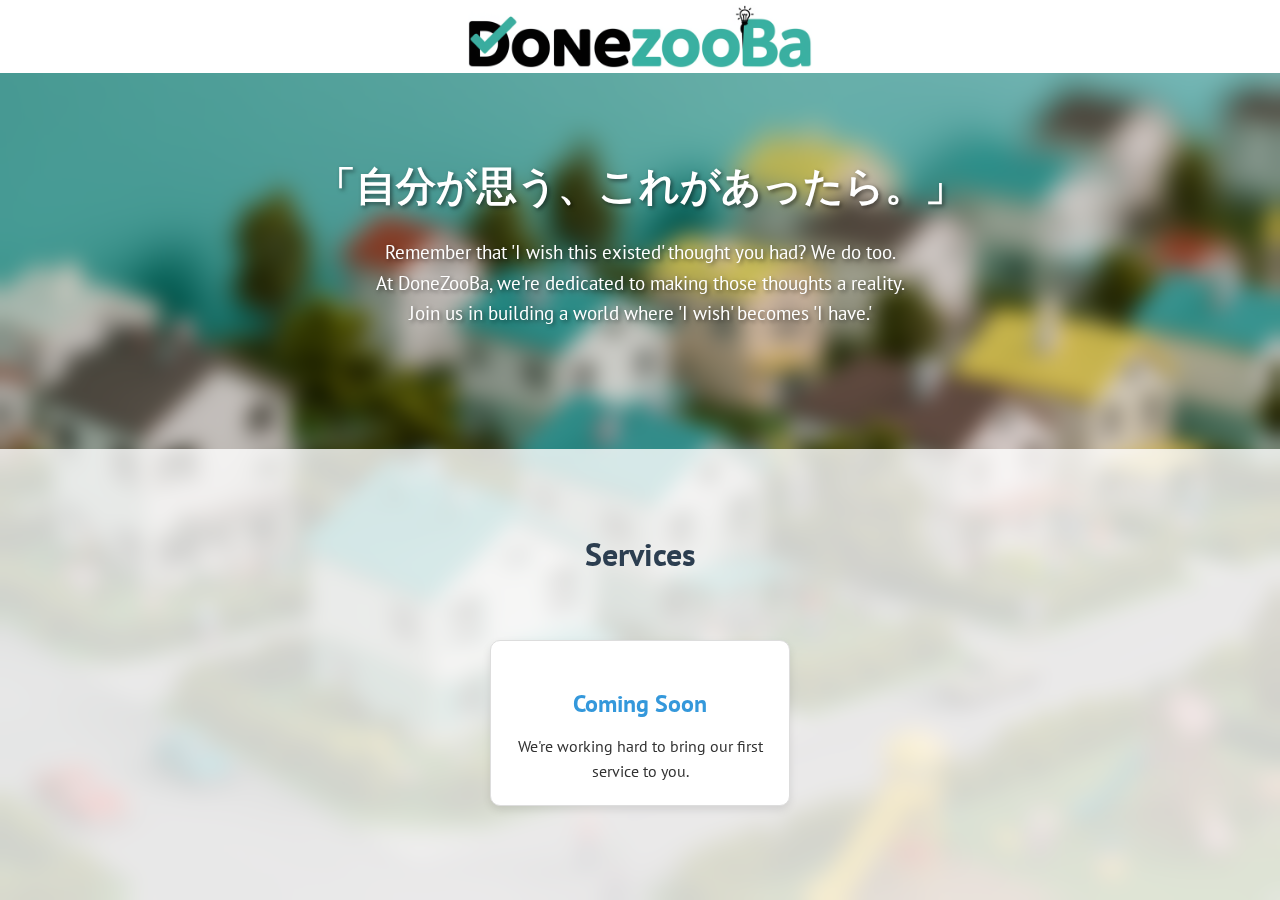
<file: index.html>
<!DOCTYPE html>
<html lang="ja">
<head>
    <meta charset="UTF-8">
    <meta name="viewport" content="width=device-width, initial-scale=1.0">
    <title>DoneZooBa - 「自分が思う、これがあったら。」</title>
    <link rel="stylesheet" href="style.css">
    <link href="https://fonts.googleapis.com/css2?family=PT+Sans:wght@400;700&display=swap" rel="stylesheet">
    <link rel="icon" href="assets/logo-small.png">
</head>
<body>
    <div id="animation-overlay">
        <div class="animation-content"></div>
    </div>
    <div id="container">
        <header>
            <div class="logo">
                <img src="assets/logo.png" alt="DoneZooBa Logo">
            </div>
        </header>

        <section id="hero">
            <h1>「自分が思う、これがあったら。」</h1>
            <p>Remember that 'I wish this existed' thought you had? We do too.<br>
            At DoneZooBa, we're dedicated to making those thoughts a reality.<br>
            Join us in building a world where 'I wish' becomes 'I have.'</p>
        </section>

        <section id="services">
            <h2>Services</h2>
            <div class="service">
                <h3>Coming Soon</h3>
                <p>We're working hard to bring our first service to you.</p>
            </div>
        </section>

        <footer>
        </footer>

        <script src="script.js"></script>
    </div>
</body>
</html>
</file>
<file: style.css>
/* Reset some default styles */
body, h1, h2, p {
    margin: 0;
    padding: 0;
}

body {
    font-family: 'PT Sans', sans-serif;
    line-height: 1.6;
    color: #333;
    background: url('assets/background.jpg') no-repeat center center fixed;
    background-size: cover;
    overflow: hidden; /* Hide scrollbars during animation */
}

/* Container for animation and blurring */
#container {
  transition: filter 3s ease; /* Slower blur transition */
  overflow-y: auto;
  height: 100vh;
  backdrop-filter: blur(10px); /* Blur the background image */
}

/* Initial animation */
#animation-overlay {
    position: fixed;
    top: 0;
    left: 0;
    width: 100%;
    height: 100%;
    background: rgba(255, 255, 255, 0.9); /* Semi-transparent white */
    display: flex;
    justify-content: center;
    align-items: center;
    z-index: 9999; /* Ensure it's on top */
    opacity: 1;
    transition: opacity 3s ease; /* Slower fade out */
}

body.loaded #animation-overlay {
    opacity: 0;
    pointer-events: none; /* Allow interaction with content after animation */
}

#animation-overlay .animation-content {
    /* Placeholder animation content, can be customized */
    width: 100px;
    height: 100px;
    background-color: #3498db;
    border-radius: 50%;
    animation: scaleUp 3s ease forwards; /* Slower scale up */
}

@keyframes scaleUp {
    from {
        transform: scale(0);
    }
    to {
        transform: scale(1);
    }
}

header {
    padding: 5px 0;
    text-align: center;
    background: white; /* White header */
    max-height: 10vh; /* Limit header height to 10% of viewport height */
}

.logo {
  display: flex;
  justify-content: center;
  align-items: center;
  height: 100%;
}

.logo img {
    max-height: 7vh; /* Limit logo height to 7% of viewport height */
    width: auto;
}

#hero {
    padding: 80px 20px;
    text-align: center;
}

#hero h1 {
    font-size: 2.5em;
    margin-bottom: 20px;
    color: #fff;
    text-shadow: 2px 2px 4px rgba(0, 0, 0, 0.5);
}

#hero p {
    font-size: 1.2em;
    margin-bottom: 40px;
    max-width: 600px;
    margin-left: auto;
    margin-right: auto;
    color: #fff;
    text-shadow: 2px 2px 4px rgba(0, 0, 0, 0.5);
}

#services {
    padding: 80px 20px;
    background: rgba(255, 255, 255, 0.8);
    display: flex;
    flex-wrap: wrap;
    justify-content: center;
}

#services h2 {
    font-size: 2em;
    margin-bottom: 40px;
    text-align: center;
    color: #2c3e50;
    width: 100%;
}

.service {
    text-align: center;
    margin: 20px;
    padding: 20px;
    border: 1px solid #ddd;
    border-radius: 10px;
    background: #fff;
    box-shadow: 0 4px 8px rgba(0, 0, 0, 0.1);
    width: 300px;
    box-sizing: border-box;
}

.service h3 {
    font-size: 1.5em;
    margin-bottom: 10px;
    color: #3498db;
}

.service p {
    color: #333; /* Darker text color */
}
/* Smooth scrolling */
html {
  scroll-behavior: smooth;
}
</file>
